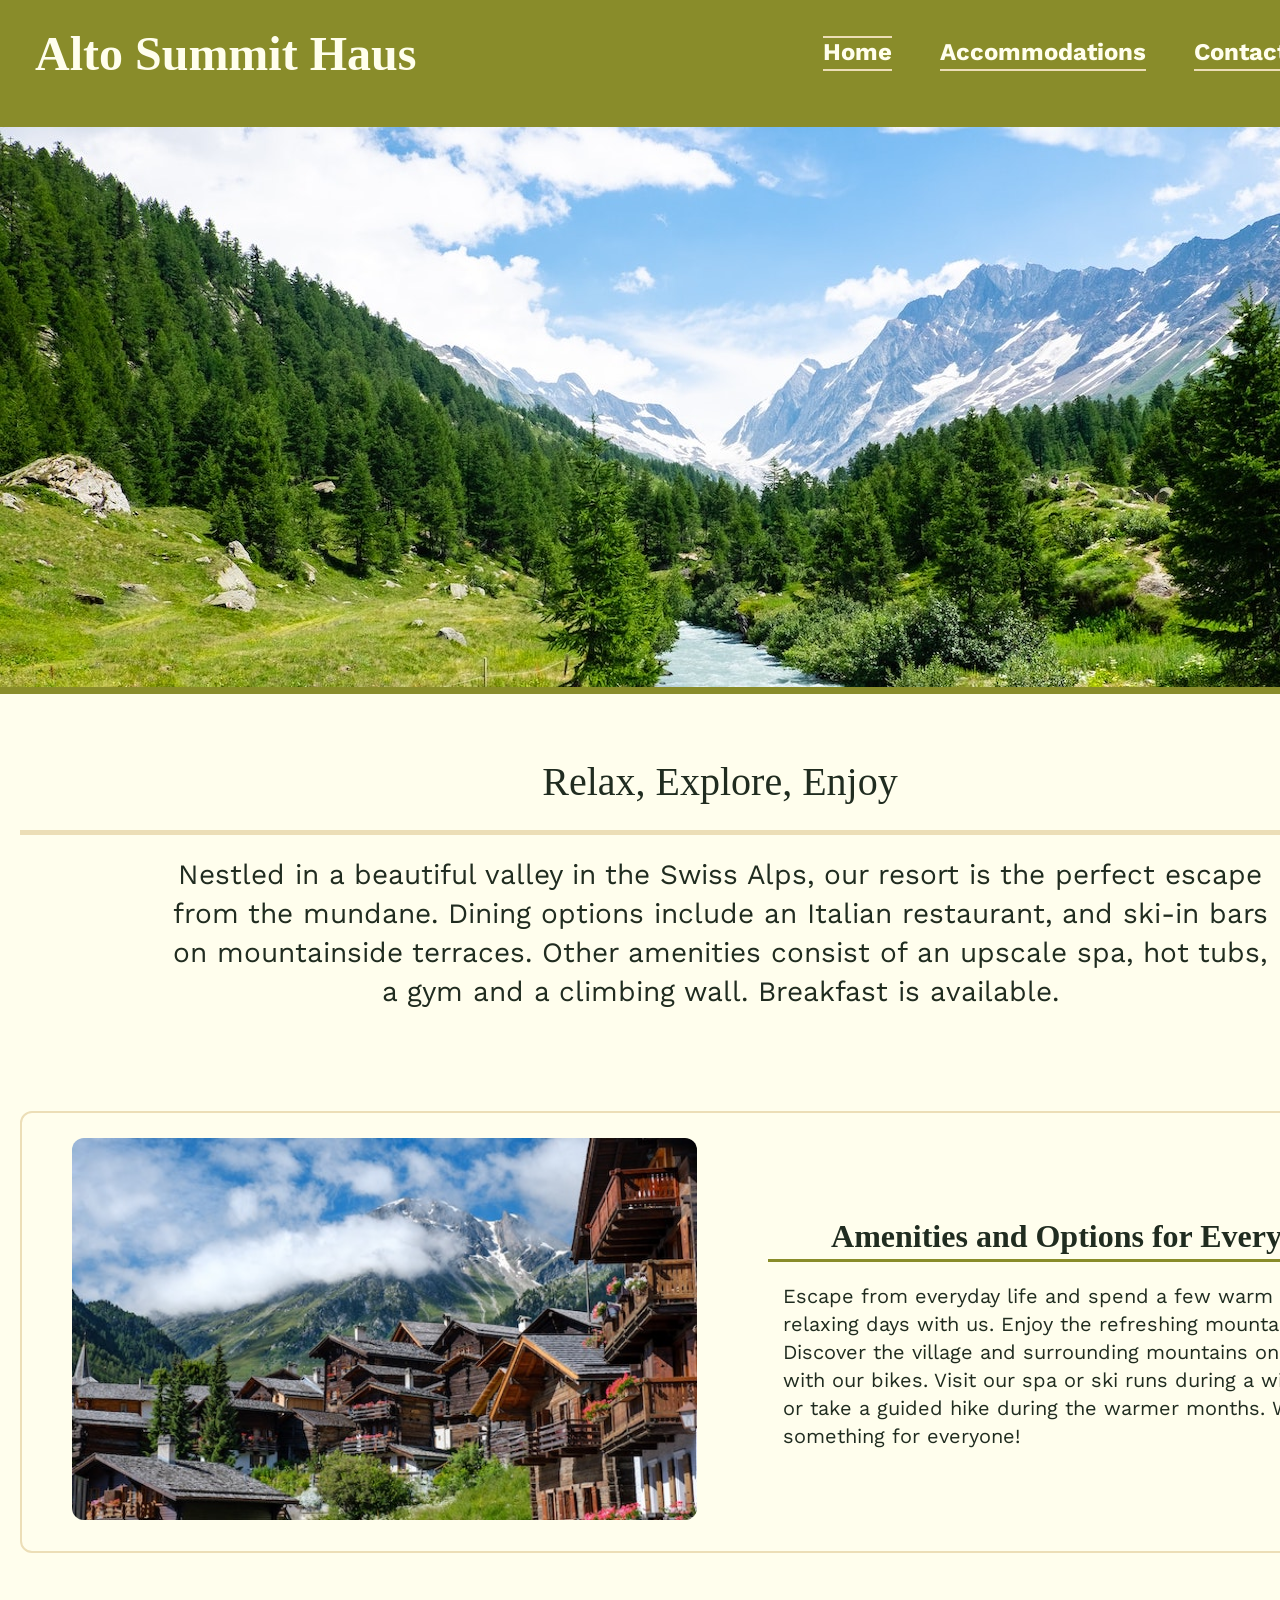
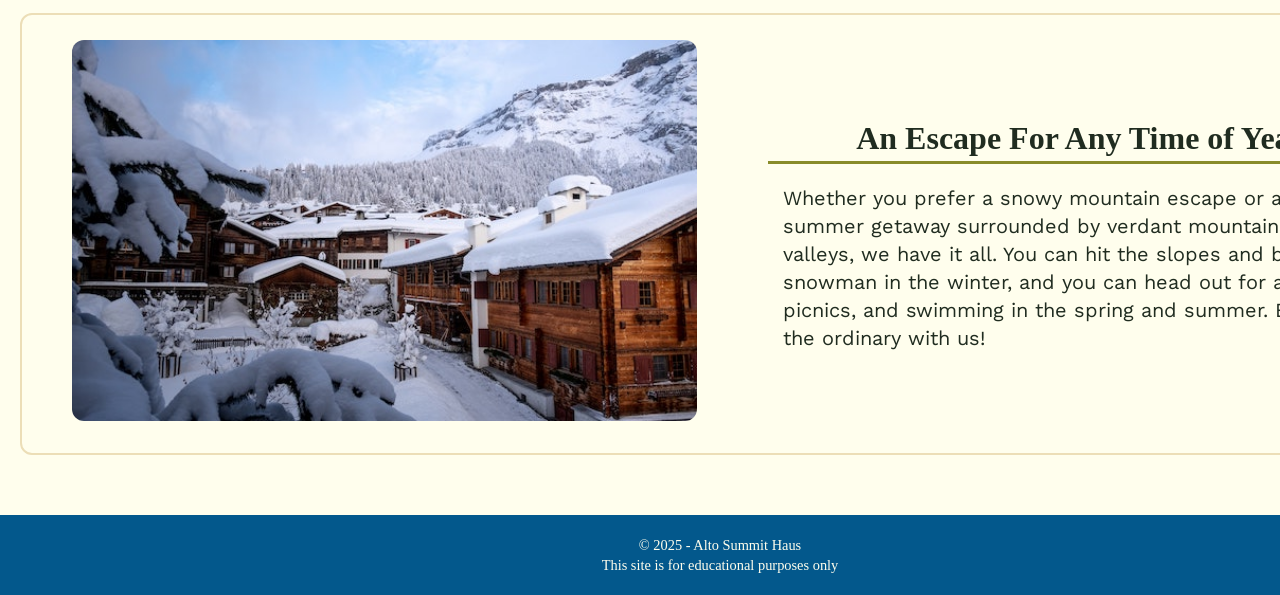
<file: index.html>
<!DOCTYPE html>
<html lang="en">
    <head>
        <meta charset="utf-8">
        <title>Alto Summit Haus | Homepage</title>
        <meta name="author" content="Maiah Koslovsky">
        <meta name="description" content="The home page for Alto Summit Haus Ski Resort">

        <!--Favicon tags-->
        <link rel="shortcut icon" href="images/favicon.ico" type="image/x-icon">
        <link rel="icon" href="images/favicon.ico" type="image/x-icon">

        <!--Google Font Assets-->
        <link rel="preconnect" href="https://fonts.googleapis.com">
        <link rel="preconnect" href="https://fonts.gstatic.com" crossorigin>
        <link href="https://fonts.googleapis.com/css2?family=Montserrat:ital,wght@0,100..900;1,100..900&family=Work+Sans:ital,wght@0,100..900;1,100..900&display=swap" rel="stylesheet">

        <!--CSS Sheet-->
        <link rel="stylesheet" href="styles_ob.css">
    </head>
    <body>
        <header class="site-header">
            <div class="title">
                <h1><a href="index.html">Alto Summit Haus</a></h1>
            </div>
            <nav id="navigation">
                <ul>
                    <li><a href="index.html" class="current-page">Home</a></li>
                    <li><a href="#">Accommodations</a></li>
                    <li><a href="contact.html">Contact</a></li>
                </ul>
            </nav>
            <div class="hero-image">
                <img src="images/swiss-valley.jpg" alt="image of a valley within the swiss mountains. Trees line the hillside, a blue river runs through the center and snowy mountain peaks sit in the background alongside a bright blue cloudy sky" width="1440" height="560">
            </div>
        </header>
        <main>
            <section id="intro" class="intro-section">
                <h2>Relax, Explore, Enjoy</h2>
                <p>Nestled in a beautiful valley in the Swiss Alps, our resort is the perfect escape from the mundane. Dining options include an Italian restaurant, and ski-in bars on mountainside terraces. Other amenities consist of an upscale spa, hot tubs, a gym and a climbing wall. Breakfast is available.</p>
            </section>
    
            <section class="page-content-container">
                <div class="content-block">
                    <div class="content-image">
                        <img src="images/swiss-chalet.jpg" alt="Chalet view" width="590" height="360">
                    </div>
                    <div class="content-text">
                        <h3>Amenities and Options for Everyone</h3>
                        <p>Escape from everyday life and spend a few warm and relaxing days with us. Enjoy the refreshing mountain air. Discover the village and surrounding mountains on foot or with our bikes. Visit our spa or ski runs during a winter visit, or take a guided hike during the warmer months. We offer something for everyone!</p>
                    </div>
                </div>
    
                <div class="content-block">
                    <div class="content-image">
                        <img src="images/snowy-chalet.jpg" alt="Chalet in the snow" width="590" height="360">
                    </div>
                    <div class="content-text">
                        <h3>An Escape For Any Time of Year</h3>
                        <p>Whether you prefer a snowy mountain escape or a peaceful summer getaway surrounded by verdant mountains and valleys, we have it all. You can hit the slopes and build a snowman in the winter, and you can head out for a hike, picnics, and swimming in the spring and summer. Escape the ordinary with us!</p>
                    </div>
                </div>
            </section>
        </main>
    
        <footer>
            <p>&copy; 2025 - Alto Summit Haus</p>
            <p>This site is for educational purposes only</p>
        </footer>
    </body>
    </html>
</file>
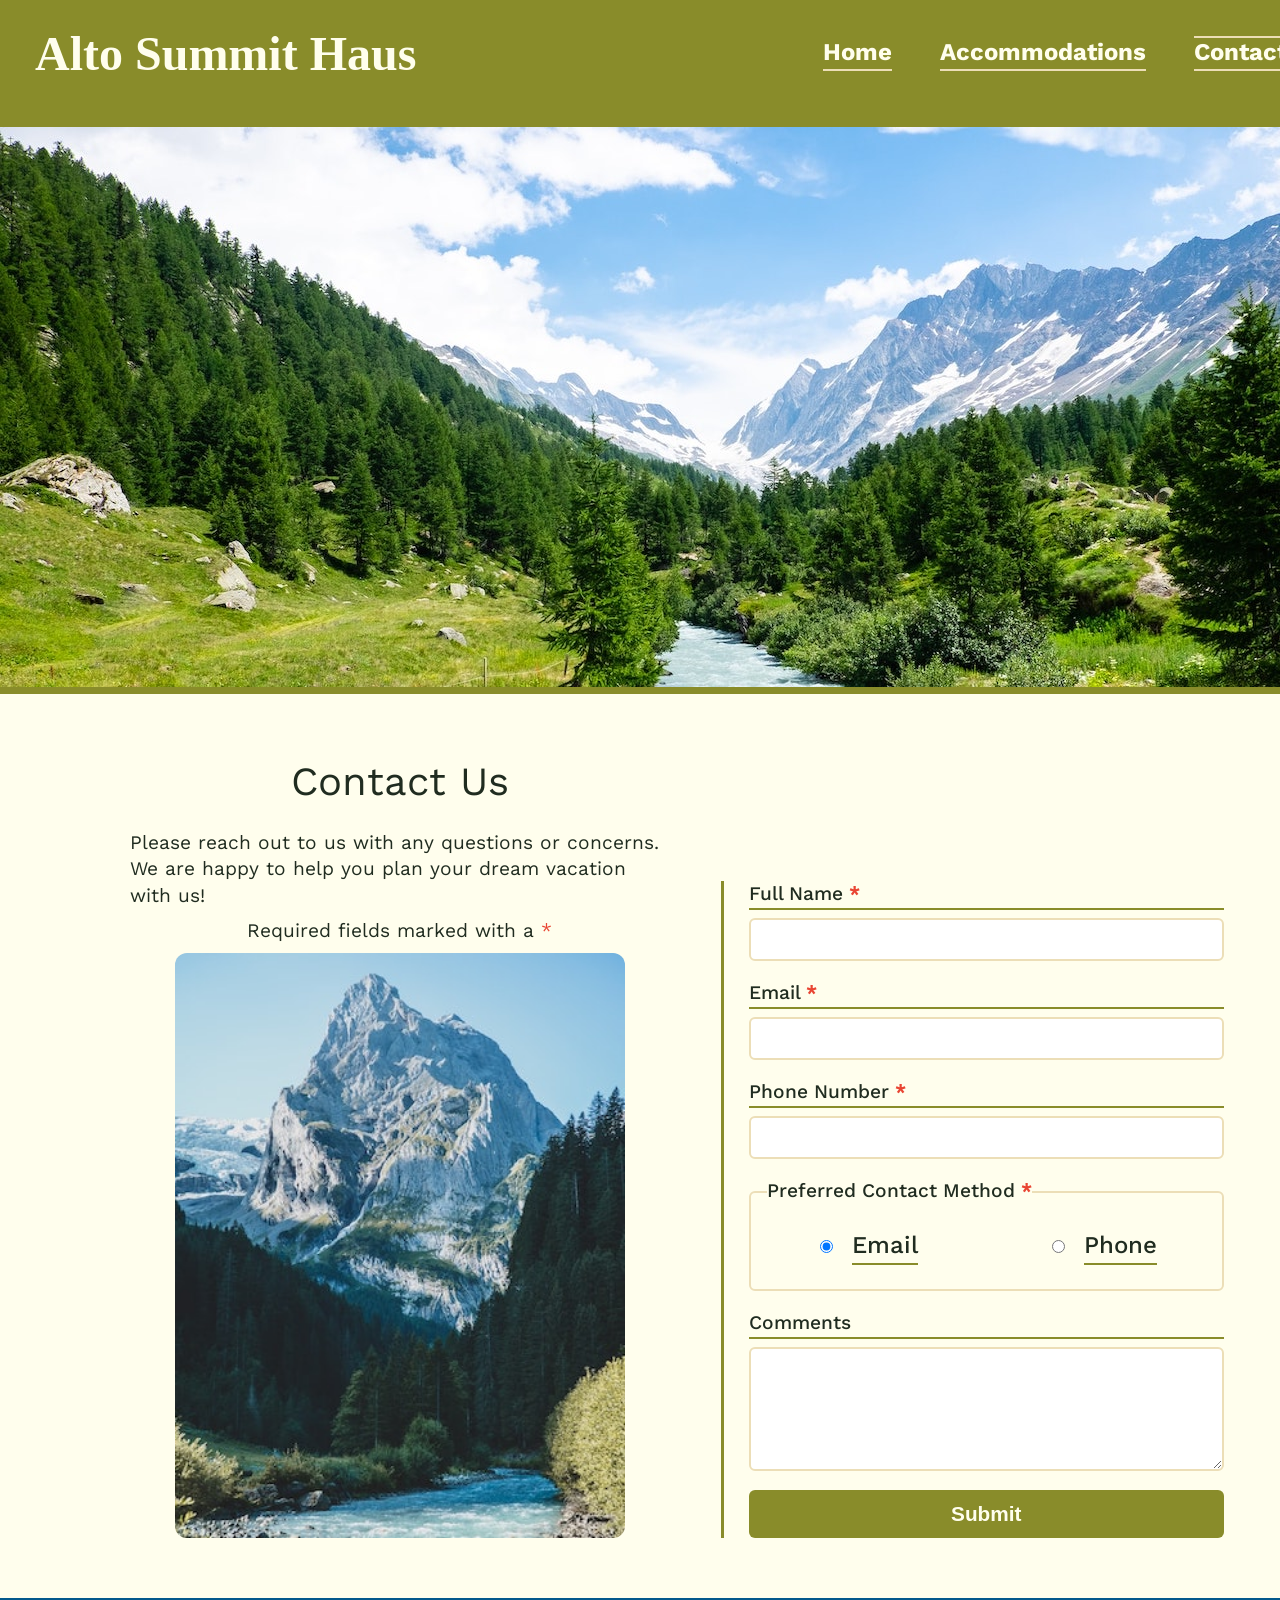
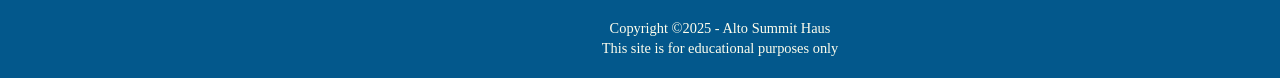
<file: contact.html>
<!DOCTYPE html>
<html lang="en">
    <head>
        <meta charset="utf-8">
        <title>Alto Summit Haus | Contact</title>
        <meta name="author" content="Maiah Koslovsky">
        <meta name="description" content="The contact page for Alto Summit Haus Ski Resort">

        <!--Favicon tags-->
        <link rel="shortcut icon" href="images/favicon.ico" type="image/x-icon">
        <link rel="icon" href="images/favicon.ico" type="image/x-icon">

        <!--Google Font Assets-->
        <link rel="preconnect" href="https://fonts.googleapis.com">
        <link rel="preconnect" href="https://fonts.gstatic.com" crossorigin>
        <link href="https://fonts.googleapis.com/css2?family=Montserrat:ital,wght@0,100..900;1,100..900&family=Work+Sans:ital,wght@0,100..900;1,100..900&display=swap" rel="stylesheet">

        <!--CSS Sheet-->
        <link rel="stylesheet" href="styles_ob.css">
    </head>
    <body>
        <header class="site-header">
            <div class="title">
                <h1><a href="index.html">Alto Summit Haus</a></h1>
            </div>
            <nav id="navigation">
                <ul>
                    <li><a href="index.html">Home</a></li>
                    <li><a href="#">Accommodations</a></li>
                    <li><a href="contact.html" class="current-page">Contact</a></li>
                </ul>
            </nav>
            <div class="hero-image">
                <img src="images/swiss-valley.jpg" alt="image of a valley within the swiss mountains. Trees line the hillside, a blue river runs through the center and snowy mountain peaks sit in the background alongside a bright blue cloudy sky" width="1440" height="560">
            </div>
        </header>
        <main id="contact-main">
            <section id="left-side-content">
                <h2>Contact Us</h2>
                <p>Please reach out to us with any questions or concerns. We are happy to help you plan your dream vacation with us!</p>
                <p class="required-note">Required fields marked with a <span class="red">*</span></p>
                <img src="images/swiss-peak.jpg" alt="" width="350" height="455">
            </section>
            <div id="form">
                <form action="https://wp.zybooks.com/form-viewer.php" method="POST">
                    <p>
                        <label for="full-name">Full Name <span class="required">*</span></label>
                        <input type="text" id="full-name" name="full_name" required>
                    </p>
                    <p>
                        <label for="email">Email <span class="required">*</span></label>
                        <input type="email" id="email" name="email" required>
                    </p>
                    <p>
                        <label for="phone-number">Phone Number <span class="required">*</span></label>
                        <input type="tel" id="phone-number" name="phone-number" required>
                    </p>
                    <fieldset>
                        <legend>Preferred Contact Method <span class="required">*</span></legend>

                        <div class="radio-option">
                            <input type="radio" name="contact-pref" id="pref-email" value="prefer-email" required checked>
                            <label for="pref-email">Email</label>
                        </div>

                        <div class="radio-option">
                            <input type="radio" name="contact-pref" id="pref-phone" value="prefer-phone">
                            <label for="pref-phone">Phone</label>
                        </div>
                    </fieldset>
                    <p>
                        <label for="user-comments">Comments</label>
                        <textarea name="comments" id="user-comments"></textarea>
                    </p>
                    <input type="submit" name="submit" id="submit" value="Submit">
                </form>
            </div>
        </main>
        <footer>
            <p>Copyright &copy;2025 - Alto Summit Haus</p>
            <p>This site is for educational purposes only</p>
        </footer>
    </body>
</html>
</file>
<file: styles_ob.css>
/* OBFUSCATED BY CSSOBFUSCATOR.COM at 2025/05/01 01:36:28 */
#navigation ul{list-style-type:none;}body,#navigation ul,div,html{margin-left:0;}body,html{margin-bottom:0;}html,body{margin-right:0;}body,html{margin-top:0;}body,html{padding-left:0;}html,body{padding-bottom:0;}body,html{padding-right:0;}body,html{padding-top:0;}html{border-left-width:0;}html{border-bottom-width:0;}html{border-right-width:0;}#navigation ul{display:flex;}html{border-top-width:0;}html{border-left-style:none;}html{border-bottom-style:none;}html{border-right-style:none;}html{border-top-style:none;}#navigation ul{gap:3rem;}html{border-left-color:currentColor;}html{border-bottom-color:currentColor;}[class~=content-image] img{width:100%;}html{border-right-color:currentColor;}blockquote:before{content:"";}html{border-top-color:currentColor;}html{border-image:none;}html{font-size:100%;}html{font:inherit;}html,body{vertical-align:baseline;}body{border-left-width:0;}body{border-bottom-width:0;}[class~=content-image] img{height:auto;}[class~=content-image] img{border-radius:.125in;}body{border-right-width:0;}body{border-top-width:0;}body{border-left-style:none;}body{border-bottom-style:none;}body{border-right-style:none;}body{border-top-style:none;}body{border-left-color:currentColor;}body{border-bottom-color:currentColor;}body{border-right-color:currentColor;}body{border-top-color:currentColor;}body{border-image:none;}body{font-size:100%;}body{font:inherit;}span,div,#navigation ul,applet{margin-bottom:0;}[class~=content-image] img{margin-left:.260416667in;}div,span{margin-right:0;}div,span{margin-top:0;}span,div{padding-left:0;}span,div{padding-bottom:0;}[class~=content-text] h3{font-family:var(--Header-fonts);}div,span{padding-right:0;}span,div{padding-top:0;}div{border-left-width:0;}div{border-bottom-width:0;}div{border-right-width:0;}div{border-top-width:0;}div{border-left-style:none;}div{border-bottom-style:none;}div{border-right-style:none;}[class~=content-text] h3{font-size:2rem;}div{border-top-style:none;}div{border-left-color:currentColor;}div{border-bottom-color:currentColor;}div{border-right-color:currentColor;}div{border-top-color:currentColor;}div{border-image:none;}div{font-size:100%;}div{font:inherit;}div,span{vertical-align:baseline;}applet,span{margin-left:0;}span{border-left-width:0;}span{border-bottom-width:0;}span{border-right-width:0;}span{border-top-width:0;}span{border-left-style:none;}span{border-bottom-style:none;}span{border-right-style:none;}span{border-top-style:none;}span{border-left-color:currentColor;}span{border-bottom-color:currentColor;}span{border-right-color:currentColor;}span{border-top-color:currentColor;}span{border-image:none;}span{font-size:100%;}span{font:inherit;}object,iframe,#navigation ul,applet{margin-right:0;}applet,object{margin-top:0;}applet,object{padding-left:0;}[class~=content-text] h3{font-weight:600;}applet,object{padding-bottom:0;}applet,object{padding-right:0;}object,applet{padding-top:0;}applet{border-left-width:0;}applet{border-bottom-width:0;}applet{border-right-width:0;}applet{border-top-width:0;}applet{border-left-style:none;}[class~=content-text] h3{margin-bottom:1.25pc;}applet{border-bottom-style:none;}applet{border-right-style:none;}applet{border-top-style:none;}applet{border-left-color:currentColor;}applet{border-bottom-color:currentColor;}applet{border-right-color:currentColor;}applet{border-top-color:currentColor;}applet{border-image:none;}applet{font-size:100%;}applet{font:inherit;}object,applet{vertical-align:baseline;}blockquote:before{content:none;}object,iframe{margin-left:0;}object,iframe{margin-bottom:0;}object{border-left-width:0;}object{border-bottom-width:0;}object{border-right-width:0;}object{border-top-width:0;}object{border-left-style:none;}object{border-bottom-style:none;}object{border-right-style:none;}object{border-top-style:none;}object{border-left-color:currentColor;}object{border-bottom-color:currentColor;}object{border-right-color:currentColor;}object{border-top-color:currentColor;}object{border-image:none;}object{font-size:100%;}object{font:inherit;}h1,iframe,h2,#navigation ul{margin-top:0;}h1,iframe,#navigation ul,h2{padding-left:0;}#navigation ul,h1,h2,iframe{padding-bottom:0;}h1,iframe{padding-right:0;}:root{--md-blue:#0477bf;}iframe,h1{padding-top:0;}iframe{border-left-width:0;}iframe{border-bottom-width:0;}iframe{border-right-width:0;}iframe{border-top-width:0;}iframe{border-left-style:none;}iframe{border-bottom-style:none;}iframe{border-right-style:none;}iframe{border-top-style:none;}iframe{border-left-color:currentColor;}iframe{border-bottom-color:currentColor;}iframe{border-right-color:currentColor;}iframe{border-top-color:currentColor;}iframe{border-image:none;}iframe{font-size:100%;}iframe{font:inherit;}h1,iframe{vertical-align:baseline;}h1,h2{margin-left:0;}h1,h2{margin-bottom:0;}h2,h1{margin-right:0;}h1{border-left-width:0;}h1{border-bottom-width:0;}[class~=content-text] h3{color:var(--dk-gray);}h1{border-right-width:0;}h1{border-top-width:0;}h1{border-left-style:none;}h1{border-bottom-style:none;}h1{border-right-style:none;}h1{border-top-style:none;}h1{border-left-color:currentColor;}h1{border-bottom-color:currentColor;}h1{border-right-color:currentColor;}blockquote:after{content:"";}h1{border-top-color:currentColor;}h1{border-image:none;}[class~=content-text] h3,#intro{text-align:center;}#navigation a[class~=current-page]{border-top-width:1.5pt;}h1{font-size:100%;}h1{font:inherit;}#navigation ul,h4,h2,h3{padding-right:0;}#navigation ul,h2,h3,h4{padding-top:0;}h2{border-left-width:0;}h2{border-bottom-width:0;}h2{border-right-width:0;}:root{--lt-blue:#8acfea;}h2{border-top-width:0;}[class~=content-text] h3{border-bottom-width:2.25pt;}h2{border-left-style:none;}[class~=content-text] h3{border-bottom-style:solid;}h2{border-bottom-style:none;}h2{border-right-style:none;}h2{border-top-style:none;}h2{border-left-color:currentColor;}h2{border-bottom-color:currentColor;}h2{border-right-color:currentColor;}h2{border-top-color:currentColor;}h2{border-image:none;}h2{font-size:100%;}h2{font:inherit;}h3,h2{vertical-align:baseline;}h4,h3{margin-left:0;}h4,h3{margin-bottom:0;}blockquote:after{content:none;}h3,h4{margin-right:0;}h3,h4{margin-top:0;}h3,h4{padding-left:0;}h3,h4{padding-bottom:0;}h3{border-left-width:0;}h3{border-bottom-width:0;}h3{border-right-width:0;}h3{border-top-width:0;}h3{border-left-style:none;}h3{border-bottom-style:none;}h3{border-right-style:none;}h3{border-top-style:none;}h3{border-left-color:currentColor;}h3{border-bottom-color:currentColor;}h3{border-right-color:currentColor;}h3{border-top-color:currentColor;}h3{border-image:none;}h3{font-size:100%;}[class~=content-text] h3{border-bottom-color:var(--olive);}h3{font:inherit;}h4{border-left-width:0;}h4{border-bottom-width:0;}h4{border-right-width:0;}:root{--dk-blue:#03588c;}h4{border-top-width:0;}h4{border-left-style:none;}h4{border-bottom-style:none;}h4{border-right-style:none;}[class~=content-text] h3{border-image:none;}h4{border-top-style:none;}h4{border-left-color:currentColor;}h4{border-bottom-color:currentColor;}h4{border-right-color:currentColor;}h4{border-top-color:currentColor;}h4{border-image:none;}h4{font-size:100%;}h4{font:inherit;}h4,h5{vertical-align:baseline;}h6,h5{margin-left:0;}h6,h5{margin-bottom:0;}h6,h5{margin-right:0;}h6,h5{margin-top:0;}h6,h5{padding-left:0;}h5,h6{padding-bottom:0;}#navigation li,[class~=content-text] p{font-family:var(--body-fonts);}h6,h5{padding-right:0;}h5,h6{padding-top:0;}h5{border-left-width:0;}h5{border-bottom-width:0;}h5{border-right-width:0;}h5{border-top-width:0;}h5{border-left-style:none;}h5{border-bottom-style:none;}[class~=content-text] p{font-size:1.25rem;}h5{border-right-style:none;}h5{border-top-style:none;}h5{border-left-color:currentColor;}h5{border-bottom-color:currentColor;}h5{border-right-color:currentColor;}h5{border-top-color:currentColor;}[class~=content-text] p{color:var(--dk-gray);}h5{border-image:none;}h5{font-size:100%;}h5{font:inherit;}h6{border-left-width:0;}h6{border-bottom-width:0;}h6{border-right-width:0;}h6{border-top-width:0;}h6{border-left-style:none;}h6{border-bottom-style:none;}h6{border-right-style:none;}h6{border-top-style:none;}h6{border-left-color:currentColor;}h6{border-bottom-color:currentColor;}h6{border-right-color:currentColor;}[class~=content-text] p{padding-left:15px;}h6{border-top-color:currentColor;}h6{border-image:none;}h6{font-size:100%;}h6{font:inherit;}#navigation li{font-size:1.5rem;}p,h6{vertical-align:baseline;}blockquote,p{margin-left:0;}blockquote,p,[class~=content-text] p,pre{padding-bottom:0;}p,blockquote{margin-bottom:0;}blockquote,p{margin-right:0;}p,blockquote{margin-top:0;}blockquote,p{padding-left:0;}p,blockquote{padding-right:0;}p,pre,[class~=content-text] p,blockquote{padding-top:0;}p{border-left-width:0;}p{border-bottom-width:0;}p{border-right-width:0;}p{border-top-width:0;}p{border-left-style:none;}p{border-bottom-style:none;}p{border-right-style:none;}p{border-top-style:none;}p{border-left-color:currentColor;}p{border-bottom-color:currentColor;}[class~=content-text] p{padding-right:.625pc;}q:before{content:"";}#navigation li{font-weight:300;}#navigation li{border-bottom-width:1.5pt;}p{border-right-color:currentColor;}p{border-top-color:currentColor;}p{border-image:none;}p{font-size:100%;}p{font:inherit;}blockquote{border-left-width:0;}blockquote{border-bottom-width:0;}blockquote{border-right-width:0;}blockquote{border-top-width:0;}blockquote{border-left-style:none;}blockquote{border-bottom-style:none;}blockquote{border-right-style:none;}blockquote{border-top-style:none;}blockquote{border-left-color:currentColor;}blockquote{border-bottom-color:currentColor;}blockquote{border-right-color:currentColor;}blockquote{border-top-color:currentColor;}blockquote{border-image:none;}blockquote{font-size:100%;}blockquote{font:inherit;}blockquote,pre{vertical-align:baseline;}a,pre{margin-left:0;}pre,a{margin-bottom:0;}pre,a{margin-right:0;}pre,a{margin-top:0;}pre,a{padding-left:0;}a,pre{padding-right:0;}pre{border-left-width:0;}pre{border-bottom-width:0;}pre{border-right-width:0;}pre{border-top-width:0;}p [class~=required-note]{font-weight:600;}pre{border-left-style:none;}pre{border-bottom-style:none;}pre{border-right-style:none;}pre{border-top-style:none;}pre{border-left-color:currentColor;}pre{border-bottom-color:currentColor;}pre{border-right-color:currentColor;}pre{border-top-color:currentColor;}pre{border-image:none;}pre{font-size:100%;}pre{font:inherit;}abbr,a{padding-bottom:0;}a,abbr{padding-top:0;}a{border-left-width:0;}a{border-bottom-width:0;}a{border-right-width:0;}a{border-top-width:0;}#navigation li{border-bottom-style:solid;}p [class~=required-note]{margin-top:3.75pt;}a{border-left-style:none;}#navigation li{border-bottom-color:var(--tan);}a{border-bottom-style:none;}a{border-right-style:none;}a{border-top-style:none;}a{border-left-color:currentColor;}a{border-bottom-color:currentColor;}a{border-right-color:currentColor;}a{border-top-color:currentColor;}#navigation a[class~=current-page]{border-top-style:solid;}#navigation li,a{border-image:none;}input[type="text"]{padding-left:.625pc;}a{font-size:100%;}input[type="text"]{padding-bottom:.625pc;}a{font:inherit;}a,abbr{vertical-align:baseline;}input[type="text"]{padding-right:.625pc;}abbr,acronym{margin-left:0;}abbr,acronym{margin-bottom:0;}:root{--dk-green:#67733c;}abbr,acronym{margin-right:0;}acronym,abbr{margin-top:0;}acronym,abbr{padding-left:0;}abbr,acronym{padding-right:0;}q:before{content:none;}abbr{border-left-width:0;}abbr{border-bottom-width:0;}input[type="text"]{padding-top:.625pc;}abbr{border-right-width:0;}abbr{border-top-width:0;}abbr{border-left-style:none;}abbr{border-bottom-style:none;}abbr{border-right-style:none;}abbr{border-top-style:none;}abbr{border-left-color:currentColor;}abbr{border-bottom-color:currentColor;}abbr{border-right-color:currentColor;}abbr{border-top-color:currentColor;}abbr{border-image:none;}abbr{font-size:100%;}abbr{font:inherit;}address,acronym{padding-bottom:0;}address,acronym{padding-top:0;}acronym{border-left-width:0;}#navigation a{font-weight:bold;}#navigation a{text-decoration:none;}acronym{border-bottom-width:0;}acronym{border-right-width:0;}acronym{border-top-width:0;}acronym{border-left-style:none;}acronym{border-bottom-style:none;}acronym{border-right-style:none;}acronym{border-top-style:none;}acronym{border-left-color:currentColor;}#navigation a{color:var(--cream);}acronym{border-bottom-color:currentColor;}acronym{border-right-color:currentColor;}acronym{border-top-color:currentColor;}acronym{border-image:none;}acronym{font-size:100%;}acronym{font:inherit;}address,big,acronym,cite{vertical-align:baseline;}address,big,cite,code{margin-left:0;}code,big,address,cite{margin-bottom:0;}address,big{margin-right:0;}big,address{margin-top:0;}big,address{padding-left:0;}big,address{padding-right:0;}address{border-left-width:0;}address{border-bottom-width:0;}address{border-right-width:0;}address{border-top-width:0;}address{border-left-style:none;}address{border-bottom-style:none;}address{border-right-style:none;}address{border-top-style:none;}address{border-left-color:currentColor;}address{border-bottom-color:currentColor;}address{border-right-color:currentColor;}address{border-top-color:currentColor;}address{border-image:none;}address{font-size:100%;}address{font:inherit;}cite,big{padding-bottom:0;}big,cite{padding-top:0;}big{border-left-width:0;}big{border-bottom-width:0;}big{border-right-width:0;}big{border-top-width:0;}big{border-left-style:none;}#intro h2{font-family:var(--Header-fonts);}big{border-bottom-style:none;}big{border-right-style:none;}big{border-top-style:none;}big{border-left-color:currentColor;}big{border-bottom-color:currentColor;}big{border-right-color:currentColor;}big{border-top-color:currentColor;}big{border-image:none;}big{font-size:100%;}big{font:inherit;}:root{--olive:#898c2a;}code,cite{margin-right:0;}cite,code{margin-top:0;}cite,code{padding-left:0;}code,cite{padding-right:0;}cite{border-left-width:0;}cite{border-bottom-width:0;}cite{border-right-width:0;}cite{border-top-width:0;}input[type="text"]{border-left-width:1.5pt;}cite{border-left-style:none;}cite{border-bottom-style:none;}cite{border-right-style:none;}cite{border-top-style:none;}cite{border-left-color:currentColor;}cite{border-bottom-color:currentColor;}input[type="text"]{border-bottom-width:1.5pt;}cite{border-right-color:currentColor;}cite{border-top-color:currentColor;}cite{border-image:none;}cite{font-size:100%;}cite{font:inherit;}del,code{padding-bottom:0;}del,code{padding-top:0;}input[type="text"]{border-right-width:1.5pt;}code{border-left-width:0;}code{border-bottom-width:0;}code{border-right-width:0;}code{border-top-width:0;}code{border-left-style:none;}code{border-bottom-style:none;}#intro h2{font-size:2.5rem;}code{border-right-style:none;}code{border-top-style:none;}code{border-left-color:currentColor;}code{border-bottom-color:currentColor;}code{border-right-color:currentColor;}code{border-top-color:currentColor;}code{border-image:none;}code{font-size:100%;}code{font:inherit;}code,del{vertical-align:baseline;}del,dfn{margin-left:0;}del,dfn{margin-bottom:0;}dfn,del{margin-right:0;}dfn,del{margin-top:0;}dfn,del,em,#intro h2{padding-left:0;}dfn,del,em,#intro h2{padding-right:0;}del{border-left-width:0;}del{border-bottom-width:0;}q:after{content:"";}del{border-right-width:0;}input[type="text"]{border-top-width:1.5pt;}del{border-top-width:0;}del{border-left-style:none;}del{border-bottom-style:none;}q:after{content:none;}del{border-right-style:none;}del{border-top-style:none;}del{border-left-color:currentColor;}del{border-bottom-color:currentColor;}del{border-right-color:currentColor;}del{border-top-color:currentColor;}del{border-image:none;}del{font-size:100%;}#intro h2{padding-bottom:1.25pc;}del{font:inherit;}dfn,em{padding-bottom:0;}header a{color:var(--cream);}em,dfn{padding-top:0;}dfn{border-left-width:0;}dfn{border-bottom-width:0;}dfn{border-right-width:0;}dfn{border-top-width:0;}#intro h2{padding-top:1.25pc;}dfn{border-left-style:none;}dfn{border-bottom-style:none;}dfn{border-right-style:none;}dfn{border-top-style:none;}dfn{border-left-color:currentColor;}dfn{border-bottom-color:currentColor;}dfn{border-right-color:currentColor;}dfn{border-top-color:currentColor;}dfn{border-image:none;}dfn{font-size:100%;}dfn{font:inherit;}header a{text-decoration:none;}dfn,em{vertical-align:baseline;}em,img{margin-left:0;}em,img{margin-bottom:0;}em,img{margin-right:0;}em,img{margin-top:0;}em{border-left-width:0;}em{border-bottom-width:0;}em{border-right-width:0;}em{border-top-width:0;}em{border-left-style:none;}em{border-bottom-style:none;}em{border-right-style:none;}em{border-top-style:none;}em{border-left-color:currentColor;}em{border-bottom-color:currentColor;}em{border-right-color:currentColor;}em{border-top-color:currentColor;}em{border-image:none;}em{font-size:100%;}em{font:inherit;}#intro h2{border-bottom-width:3.75pt;}ins,img{padding-left:0;}ins,img{padding-bottom:0;}img,ins{padding-right:0;}ins,img{padding-top:0;}img{border-left-width:0;}img{border-bottom-width:0;}img{border-right-width:0;}img{border-top-width:0;}img{border-left-style:none;}img{border-bottom-style:none;}input[type="text"]{border-left-style:solid;}img{border-right-style:none;}img{border-top-style:none;}#intro h2,input[type="text"]{border-bottom-style:solid;}img{border-left-color:currentColor;}img{border-bottom-color:currentColor;}img{border-right-color:currentColor;}img{border-top-color:currentColor;}img{border-image:none;}img{font-size:100%;}img{font:inherit;}img,ins{vertical-align:baseline;}kbd,ins{margin-left:0;}ins,kbd{margin-bottom:0;}ins,kbd{margin-right:0;}ins,kbd{margin-top:0;}ins{border-left-width:0;}ins{border-bottom-width:0;}:root{--cream:#fffeed;}ins{border-right-width:0;}ins{border-top-width:0;}ins{border-left-style:none;}ins{border-bottom-style:none;}ins{border-right-style:none;}ins{border-top-style:none;}ins{border-left-color:currentColor;}ins{border-bottom-color:currentColor;}ins{border-right-color:currentColor;}ins{border-top-color:currentColor;}ins{border-image:none;}ins{font-size:100%;}ins{font:inherit;}:root{--dk-gray:#202c20;}q,kbd{padding-left:0;}kbd,q{padding-bottom:0;}q,kbd{padding-right:0;}q,kbd{padding-top:0;}kbd{border-left-width:0;}kbd{border-bottom-width:0;}input[type="text"]{border-right-style:solid;}input[type="text"]{border-top-style:solid;}kbd{border-right-width:0;}kbd{border-top-width:0;}kbd{border-left-style:none;}kbd{border-bottom-style:none;}kbd{border-right-style:none;}kbd{border-top-style:none;}kbd{border-left-color:currentColor;}kbd{border-bottom-color:currentColor;}kbd{border-right-color:currentColor;}#intro h2,input[type="text"]{border-bottom-color:var(--tan);}header h1{font-family:var(--Header-fonts);}kbd{border-top-color:currentColor;}kbd,#intro h2{border-image:none;}kbd{font-size:100%;}kbd{font:inherit;}kbd,q{vertical-align:baseline;}s,q{margin-left:0;}s,q{margin-bottom:0;}s,q{margin-right:0;}s,q{margin-top:0;}q{border-left-width:0;}:root{--tan:#ecdeb7;}q{border-bottom-width:0;}q{border-right-width:0;}q{border-top-width:0;}q{border-left-style:none;}q{border-bottom-style:none;}q{border-right-style:none;}q{border-top-style:none;}input[type="text"]{border-left-color:var(--tan);}q{border-left-color:currentColor;}q{border-bottom-color:currentColor;}q{border-right-color:currentColor;}q{border-top-color:currentColor;}q{border-image:none;}#navigation a[class~=current-page],input[type="text"]{border-top-color:var(--tan);}q{font-size:100%;}q{font:inherit;}s,samp{padding-left:0;}s,samp{padding-bottom:0;}s,samp{padding-right:0;}input[type="text"]{border-right-color:var(--tan);}:root{--red:#e94533;}samp,s{padding-top:0;}s{border-left-width:0;}s{border-bottom-width:0;}s{border-right-width:0;}s{border-top-width:0;}s{border-left-style:none;}s{border-bottom-style:none;}s{border-right-style:none;}s{border-top-style:none;}#intro p{font-family:var(--body-fonts);}s{border-left-color:currentColor;}s{border-bottom-color:currentColor;}:root{--header-fonts:"Montserrat","Helvetica Neue",Helvetica,Arial,sans-serif;}s{border-right-color:currentColor;}s{border-top-color:currentColor;}s,input[type="text"]{border-image:none;}s{font-size:100%;}s{font:inherit;}samp,s{vertical-align:baseline;}samp,small{margin-left:0;}small,samp{margin-bottom:0;}samp,small{margin-right:0;}small,samp{margin-top:0;}samp{border-left-width:0;}samp{border-bottom-width:0;}samp{border-right-width:0;}:root{--body-fonts:"Work Sans","Helvetica Neue",Helvetica,Arial,sans-serif;}samp{border-top-width:0;}samp{border-left-style:none;}samp{border-bottom-style:none;}samp{border-right-style:none;}samp{border-top-style:none;}samp{border-left-color:currentColor;}samp{border-bottom-color:currentColor;}samp{border-right-color:currentColor;}samp{border-top-color:currentColor;}samp{border-image:none;}samp{font-size:100%;}samp{font:inherit;}strike,small{padding-left:0;}small,strike{padding-bottom:0;}small,strike{padding-right:0;}strike,small{padding-top:0;}small{border-left-width:0;}small{border-bottom-width:0;}small{border-right-width:0;}small{border-top-width:0;}small{border-left-style:none;}small{border-bottom-style:none;}small{border-right-style:none;}input[type="text"]{border-radius:.375pc;}#intro p{font-size:1.75rem;}small{border-top-style:none;}small{border-left-color:currentColor;}small{border-bottom-color:currentColor;}small{border-right-color:currentColor;}small{border-top-color:currentColor;}small{border-image:none;}small{font-size:100%;}small{font:inherit;}small,strike{vertical-align:baseline;}strike,strong{margin-left:0;}strong,strike{margin-bottom:0;}strong,strike{margin-right:0;}strike,strong{margin-top:0;}strike{border-left-width:0;}input[type="text"]{font-family:var(--body-fonts);}strike{border-bottom-width:0;}strike{border-right-width:0;}input[type="text"]{font-size:1rem;}[class~=hero-image]{width:100%;}strike{border-top-width:0;}strike{border-left-style:none;}strike{border-bottom-style:none;}strike{border-right-style:none;}strike{border-top-style:none;}strike{border-left-color:currentColor;}strike{border-bottom-color:currentColor;}strike{border-right-color:currentColor;}header h1{font-weight:600;}strike{border-top-color:currentColor;}#navigation a[class~=current-page],strike{border-image:none;}strike{font-size:100%;}strike{font:inherit;}#intro p{max-width:65ch;}input[type="email"]{padding-left:.625pc;}sub,strong{padding-left:0;}strong,sub{padding-bottom:0;}input[type="email"]{padding-bottom:.625pc;}strong,sub{padding-right:0;}strong,sub{padding-top:0;}strong{border-left-width:0;}input[type="email"]{padding-right:.625pc;}strong{border-bottom-width:0;}strong{border-right-width:0;}strong{border-top-width:0;}[class~=hero-image]{height:auto;}strong{border-left-style:none;}#intro p{margin-left:auto;}strong{border-bottom-style:none;}strong{border-right-style:none;}strong{border-top-style:none;}strong{border-left-color:currentColor;}input[type="email"]{padding-top:.625pc;}strong{border-bottom-color:currentColor;}strong{border-right-color:currentColor;}strong{border-top-color:currentColor;}strong{border-image:none;}strong{font-size:100%;}strong{font:inherit;}strong,sub{vertical-align:baseline;}sup,sub{margin-left:0;}sup,sub,#intro p,tt{margin-bottom:0;}[class~=hero-image]{grid-column:1/-1;}sup,sub{margin-right:0;}sup,sub{margin-top:0;}input[type="email"]{border-left-width:1.5pt;}input[type="email"]{border-bottom-width:1.5pt;}input[type="email"]{border-right-width:1.5pt;}header h1{font-size:3rem;}sub{border-left-width:0;}sub{border-bottom-width:0;}sub{border-right-width:0;}sub{border-top-width:0;}sub{border-left-style:none;}sub{border-bottom-style:none;}sub{border-right-style:none;}input[type="email"]{border-top-width:1.5pt;}sub{border-top-style:none;}sub{border-left-color:currentColor;}input[type="email"]{border-left-style:solid;}sub{border-bottom-color:currentColor;}[class~=hero-image]{margin-top:15pt;}sub{border-right-color:currentColor;}sub{border-top-color:currentColor;}sub{border-image:none;}input[type="email"]{border-bottom-style:solid;}sub{font-size:100%;}sub{font:inherit;}tt,sup{padding-left:0;}sup,tt{padding-bottom:0;}sup,tt{padding-right:0;}tt,sup{padding-top:0;}sup{border-left-width:0;}sup{border-bottom-width:0;}sup{border-right-width:0;}sup{border-top-width:0;}sup{border-left-style:none;}sup{border-bottom-style:none;}sup{border-right-style:none;}sup{border-top-style:none;}sup{border-left-color:currentColor;}sup{border-bottom-color:currentColor;}input[type="email"]{border-right-style:solid;}#intro p{margin-right:auto;}sup{border-right-color:currentColor;}sup{border-top-color:currentColor;}sup{border-image:none;}sup{font-size:100%;}sup{font:inherit;}header h1{margin-left:.364583333in;}tt,sup{vertical-align:baseline;}var,tt{margin-left:0;}var,tt{margin-right:0;}#intro p,var,b,tt{margin-top:0;}tt{border-left-width:0;}tt{border-bottom-width:0;}tt{border-right-width:0;}#intro{padding-left:1.25pc;}tt{border-top-width:0;}tt{border-left-style:none;}#intro p{padding-top:15pt;}tt{border-bottom-style:none;}tt{border-right-style:none;}tt{border-top-style:none;}tt{border-left-color:currentColor;}tt{border-bottom-color:currentColor;}tt{border-right-color:currentColor;}tt{border-top-color:currentColor;}tt{border-image:none;}tt{font-size:100%;}tt{font:inherit;}var,b{margin-bottom:0;}var,b{padding-left:0;}#left-side-content h2{font-family:var(--Header-fonts);}#intro{padding-bottom:2.5pc;}var,b{padding-bottom:0;}var,b{padding-right:0;}var,b{padding-top:0;}input[type="email"]{border-top-style:solid;}var{border-left-width:0;}var{border-bottom-width:0;}var{border-right-width:0;}var{border-top-width:0;}var{border-left-style:none;}var{border-bottom-style:none;}var{border-right-style:none;}var{border-top-style:none;}#left-side-content h2{font-size:2.5rem;}var{border-left-color:currentColor;}var{border-bottom-color:currentColor;}var{border-right-color:currentColor;}var{border-top-color:currentColor;}var{border-image:none;}var{font-size:100%;}var{font:inherit;}var,b{vertical-align:baseline;}b,u{margin-left:0;}input[type="email"]{border-left-color:var(--tan);}b,u{margin-right:0;}[class~=page-content-container]{display:grid;}[class~=page-content-container]{grid-template-columns:1fr;}[class~=page-content-container]{gap:60px;}b{border-left-width:0;}b{border-bottom-width:0;}b{border-right-width:0;}b{border-top-width:0;}b{border-left-style:none;}b{border-bottom-style:none;}b{border-right-style:none;}b{border-top-style:none;}b{border-left-color:currentColor;}b{border-bottom-color:currentColor;}input[type="submit"]:hover{background-color:var(--dk-green);}b{border-right-color:currentColor;}b{border-top-color:currentColor;}b{border-image:none;}header h1{margin-bottom:1.25pc;}#left-side-content h2{margin-bottom:20px;}b{font-size:100%;}b{font:inherit;}[class~=page-content-container]{padding-left:15pt;}#navigation li:hover{border-bottom-width:.020833333in;}i,u{margin-bottom:0;}i,u{margin-top:0;}u,i{padding-left:0;}i,u{padding-bottom:0;}i,u{padding-right:0;}u,i{padding-top:0;}u{border-left-width:0;}u{border-bottom-width:0;}u{border-right-width:0;}u{border-top-width:0;}u{border-left-style:none;}#intro{padding-right:1.25pc;}u{border-bottom-style:none;}u{border-right-style:none;}u{border-top-style:none;}u{border-left-color:currentColor;}u{border-bottom-color:currentColor;}u{border-right-color:currentColor;}u{border-top-color:currentColor;}u{border-image:none;}u{font-size:100%;}u{font:inherit;}u,i{vertical-align:baseline;}center,i{margin-left:0;}i,center{margin-right:0;}[class~=page-content-container]{padding-bottom:.625in;}i{border-left-width:0;}i{border-bottom-width:0;}i{border-right-width:0;}i{border-top-width:0;}i{border-left-style:none;}i{border-bottom-style:none;}i{border-right-style:none;}i{border-top-style:none;}i{border-left-color:currentColor;}i{border-bottom-color:currentColor;}i{border-right-color:currentColor;}i{border-top-color:currentColor;}input[type="email"]{border-bottom-color:var(--tan);}i{border-image:none;}input[type="email"]{border-right-color:var(--tan);}i{font-size:100%;}i{font:inherit;}dl,center{margin-bottom:0;}center,dl{margin-top:0;}center,dl{padding-left:0;}center,dl{padding-bottom:0;}dl,center{padding-right:0;}dl,center{padding-top:0;}input[type="email"]{border-top-color:var(--tan);}center{border-left-width:0;}center{border-bottom-width:0;}center{border-right-width:0;}center{border-top-width:0;}center{border-left-style:none;}center{border-bottom-style:none;}center{border-right-style:none;}center{border-top-style:none;}center{border-left-color:currentColor;}center{border-bottom-color:currentColor;}center{border-right-color:currentColor;}center{border-top-color:currentColor;}center,input[type="email"]{border-image:none;}center{font-size:100%;}[class~=page-content-container]{padding-right:15pt;}center{font:inherit;}dl,center{vertical-align:baseline;}dt,dl{margin-left:0;}dl,dt{margin-right:0;}#intro{padding-top:2.5pc;}dl{border-left-width:0;}dl{border-bottom-width:0;}dl{border-right-width:0;}dl{border-top-width:0;}dl{border-left-style:none;}dl{border-bottom-style:none;}dl{border-right-style:none;}dl{border-top-style:none;}dl{border-left-color:currentColor;}dl{border-bottom-color:currentColor;}dl{border-right-color:currentColor;}dl{border-top-color:currentColor;}dl{border-image:none;}dl{font-size:100%;}dl{font:inherit;}dt,dd{margin-bottom:0;}dt,dd{margin-top:0;}header h1{margin-right:1.25pc;}dd,dt{padding-left:0;}dt,dd{padding-bottom:0;}dd,dt{padding-right:0;}#left-side-content > p{font-size:1.2rem;}dt,dd{padding-top:0;}dt{border-left-width:0;}dt{border-bottom-width:0;}dt{border-right-width:0;}dt{border-top-width:0;}dt{border-left-style:none;}dt{border-bottom-style:none;}dt{border-right-style:none;}dt{border-top-style:none;}dt{border-left-color:currentColor;}dt{border-bottom-color:currentColor;}dt{border-right-color:currentColor;}dt{border-top-color:currentColor;}dt{border-image:none;}dt{font-size:100%;}dt{font:inherit;}dt,dd{vertical-align:baseline;}ol,dd{margin-left:0;}input[type="email"]{border-radius:.375pc;}ol,dd{margin-right:0;}dd{border-left-width:0;}dd{border-bottom-width:0;}dd{border-right-width:0;}dd{border-top-width:0;}dd{border-left-style:none;}dd{border-bottom-style:none;}dd{border-right-style:none;}dd{border-top-style:none;}dd{border-left-color:currentColor;}dd{border-bottom-color:currentColor;}dd{border-right-color:currentColor;}dd{border-top-color:currentColor;}dd{border-image:none;}dd{font-size:100%;}dd{font:inherit;}ul,ol{margin-bottom:0;}ul,ol{margin-top:0;}ul,ol{padding-left:0;}input[type="email"]{font-family:var(--body-fonts);}ol,ul{padding-bottom:0;}ol,ul{padding-right:0;}ul,ol{padding-top:0;}#contact-main,.content-block{display:grid;}ol{border-left-width:0;}ol{border-bottom-width:0;}ol{border-right-width:0;}ol{border-top-width:0;}ol{border-left-style:none;}#left-side-content > p{max-width:45ch;}[class~=page-content-container]{padding-top:.625in;}ol{border-bottom-style:none;}ol{border-right-style:none;}ol{border-top-style:none;}ol{border-left-color:currentColor;}ol{border-bottom-color:currentColor;}ol{border-right-color:currentColor;}ol{border-top-color:currentColor;}ol{border-image:none;}ol{font-size:100%;}ol{font:inherit;}ol,ul{vertical-align:baseline;}ul,li{margin-left:0;}ul,li{margin-right:0;}ul{border-left-width:0;}ul{border-bottom-width:0;}#left-side-content > p{margin-bottom:.5rem;}ul{border-right-width:0;}ul{border-top-width:0;}ul{border-left-style:none;}ul{border-bottom-style:none;}ul{border-right-style:none;}ul{border-top-style:none;}ul{border-left-color:currentColor;}ul{border-bottom-color:currentColor;}ul{border-right-color:currentColor;}ul{border-top-color:currentColor;}ul{border-image:none;}ul{font-size:100%;}ul{font:inherit;}li,fieldset{margin-bottom:0;}fieldset,li{margin-top:0;}fieldset,li{padding-left:0;}li,fieldset{padding-bottom:0;}fieldset,li{padding-right:0;}#contact-main img{grid-column:1/2;}li,fieldset{padding-top:0;}li{border-left-width:0;}li{border-bottom-width:0;}li{border-right-width:0;}li{border-top-width:0;}li{border-left-style:none;}li{border-bottom-style:none;}li{border-right-style:none;}li{border-top-style:none;}li{border-left-color:currentColor;}li{border-bottom-color:currentColor;}li{border-right-color:currentColor;}li{border-top-color:currentColor;}li{border-image:none;}li{font-size:100%;}li{font:inherit;}li,fieldset{vertical-align:baseline;}form,fieldset{margin-left:0;}fieldset,form{margin-right:0;}#contact-main img{grid-row:3/-1;}fieldset{border-left-width:0;}fieldset{border-bottom-width:0;}#navigation li:hover{border-bottom-style:solid;}input[type="email"]{font-size:1rem;}fieldset{border-right-width:0;}fieldset{border-top-width:0;}fieldset{border-left-style:none;}fieldset{border-bottom-style:none;}fieldset{border-right-style:none;}fieldset{border-top-style:none;}fieldset{border-left-color:currentColor;}fieldset{border-bottom-color:currentColor;}fieldset{border-right-color:currentColor;}fieldset{border-top-color:currentColor;}#contact-main img{width:100%;}fieldset{border-image:none;}fieldset{font-size:100%;}fieldset{font:inherit;}input[type="tel"]{padding-left:.625pc;}label,form{margin-bottom:0;}form,label{margin-top:0;}label,form{padding-left:0;}form,label{padding-bottom:0;}#contact-main img{max-width:450px;}label,form{padding-right:0;}input[type="tel"]{padding-bottom:.625pc;}header h1{margin-top:20px;}label,form{padding-top:0;}form{border-left-width:0;}form{border-bottom-width:0;}form{border-right-width:0;}form{border-top-width:0;}form{border-left-style:none;}form{border-bottom-style:none;}form{border-right-style:none;}form{border-top-style:none;}form{border-left-color:currentColor;}form{border-bottom-color:currentColor;}form{border-right-color:currentColor;}form{border-top-color:currentColor;}form{border-image:none;}form{font-size:100%;}form{font:inherit;}.content-block{grid-template-columns:1fr 1fr;}form,label{vertical-align:baseline;}label,legend{margin-left:0;}legend,label{margin-right:0;}header h1{color:var(--cream);}label{border-left-width:0;}label{border-bottom-width:0;}label{border-right-width:0;}label{border-top-width:0;}label{border-left-style:none;}label{border-bottom-style:none;}label{border-right-style:none;}label{border-top-style:none;}label{border-left-color:currentColor;}label{border-bottom-color:currentColor;}label{border-right-color:currentColor;}label{border-top-color:currentColor;}#contact-main img{height:auto;}label{border-image:none;}label{font-size:100%;}label{font:inherit;}input[type="tel"]{padding-right:.625pc;}table,legend{margin-bottom:0;}legend,table{margin-top:0;}legend,table{padding-left:0;}legend,table{padding-bottom:0;}legend,table{padding-right:0;}table,legend{padding-top:0;}legend{border-left-width:0;}legend{border-bottom-width:0;}legend{border-right-width:0;}legend{border-top-width:0;}legend{border-left-style:none;}legend{border-bottom-style:none;}input[type="tel"]{padding-top:.625pc;}legend{border-right-style:none;}legend{border-top-style:none;}legend{border-left-color:currentColor;}legend{border-bottom-color:currentColor;}legend{border-right-color:currentColor;}#contact-main img{border-radius:9pt;}legend{border-top-color:currentColor;}legend{border-image:none;}#contact-main fieldset,input[type="tel"]{border-left-width:1.5pt;}legend{font-size:100%;}legend{font:inherit;}table,legend{vertical-align:baseline;}caption,table{margin-left:0;}caption,table{margin-right:0;}table{border-left-width:0;}table{border-bottom-width:0;}table{border-right-width:0;}table{border-top-width:0;}table{border-left-style:none;}table{border-bottom-style:none;}table{border-right-style:none;}#contact-main{grid-template-columns:1fr 1fr;}table{border-top-style:none;}table{border-left-color:currentColor;}table{border-bottom-color:currentColor;}table{border-right-color:currentColor;}table{border-top-color:currentColor;}table{border-image:none;}table{font-size:100%;}table{font:inherit;}#contact-main img{justify-self:self-start;}tbody,caption{margin-bottom:0;}tbody,caption{margin-top:0;}tbody,caption{padding-left:0;}tbody,caption{padding-bottom:0;}caption,tbody{padding-right:0;}tbody,caption{padding-top:0;}caption{border-left-width:0;}caption{border-bottom-width:0;}#contact-main{gap:.1rem;}caption{border-right-width:0;}#contact-main fieldset,input[type="tel"]{border-bottom-width:1.5pt;}caption{border-top-width:0;}caption{border-left-style:none;}caption{border-bottom-style:none;}caption{border-right-style:none;}caption{border-top-style:none;}#contact-main fieldset,input[type="tel"]{border-right-width:1.5pt;}caption{border-left-color:currentColor;}caption{border-bottom-color:currentColor;}caption{border-right-color:currentColor;}caption{border-top-color:currentColor;}caption{border-image:none;}caption{font-size:100%;}caption{font:inherit;}.content-block{gap:6rem;}caption,tbody{vertical-align:baseline;}#contact-main fieldset,input[type="tel"]{border-top-width:1.5pt;}tbody,tfoot{margin-left:0;}tbody,tfoot{margin-right:0;}form p{display:flex;}tbody{border-left-width:0;}tbody{border-bottom-width:0;}#contact-main fieldset,input[type="tel"]{border-left-style:solid;}tbody{border-right-width:0;}tbody{border-top-width:0;}tbody{border-left-style:none;}tbody{border-bottom-style:none;}tbody{border-right-style:none;}tbody{border-top-style:none;}tbody{border-left-color:currentColor;}tbody{border-bottom-color:currentColor;}.content-block{align-items:center;}tbody{border-right-color:currentColor;}tbody{border-top-color:currentColor;}tbody{border-image:none;}tbody{font-size:100%;}input[type="tel"],#contact-main fieldset{border-bottom-style:solid;}tbody{font:inherit;}thead,tr,tfoot,th{margin-bottom:0;}tfoot,th,tr,thead{margin-top:0;}tr,thead,tfoot,th{padding-left:0;}thead,tfoot,tr,th{padding-bottom:0;}tfoot,tr,thead,th{padding-right:0;}th,thead,tr,tfoot{padding-top:0;}tfoot{border-left-width:0;}tfoot{border-bottom-width:0;}tfoot{border-right-width:0;}tfoot{border-top-width:0;}tfoot{border-left-style:none;}tfoot{border-bottom-style:none;}tfoot{border-right-style:none;}tfoot{border-top-style:none;}tfoot{border-left-color:currentColor;}tfoot{border-bottom-color:currentColor;}tfoot{border-right-color:currentColor;}tfoot{border-top-color:currentColor;}tfoot{border-image:none;}tfoot{font-size:100%;}tfoot{font:inherit;}tfoot,th,tr,thead{vertical-align:baseline;}tr,thead,th,td{margin-left:0;}thead,td,th,tr{margin-right:0;}thead{border-left-width:0;}thead{border-bottom-width:0;}thead{border-right-width:0;}thead{border-top-width:0;}thead{border-left-style:none;}thead{border-bottom-style:none;}thead{border-right-style:none;}thead{border-top-style:none;}thead{border-left-color:currentColor;}thead{border-bottom-color:currentColor;}thead{border-right-color:currentColor;}thead{border-top-color:currentColor;}thead{border-image:none;}thead{font-size:100%;}thead{font:inherit;}tr{border-left-width:0;}tr{border-bottom-width:0;}tr{border-right-width:0;}tr{border-top-width:0;}tr{border-left-style:none;}tr{border-bottom-style:none;}tr{border-right-style:none;}tr{border-top-style:none;}tr{border-left-color:currentColor;}tr{border-bottom-color:currentColor;}tr{border-right-color:currentColor;}tr{border-top-color:currentColor;}tr{border-image:none;}tr{font-size:100%;}tr{font:inherit;}input[type="tel"],#contact-main fieldset{border-right-style:solid;}input[type="tel"],#contact-main fieldset{border-top-style:solid;}th{border-left-width:0;}th{border-bottom-width:0;}th{border-right-width:0;}th{border-top-width:0;}th{border-left-style:none;}th{border-bottom-style:none;}th{border-right-style:none;}form p{flex-direction:column;}th{border-top-style:none;}th{border-left-color:currentColor;}th{border-bottom-color:currentColor;}th{border-right-color:currentColor;}th{border-top-color:currentColor;}th{border-image:none;}th{font-size:100%;}th{font:inherit;}article,td{margin-bottom:0;}article,td{margin-top:0;}article,td{padding-left:0;}article,td{padding-bottom:0;}input[type="tel"],#contact-main fieldset{border-left-color:var(--tan);}td,article{padding-right:0;}article,td{padding-top:0;}td{border-left-width:0;}td{border-bottom-width:0;}fieldset legend{font-weight:bold;}td{border-right-width:0;}td{border-top-width:0;}td{border-left-style:none;}#contact-main fieldset,input[type="tel"]{border-bottom-color:var(--tan);}td{border-bottom-style:none;}td{border-right-style:none;}td{border-top-style:none;}td{border-left-color:currentColor;}td{border-bottom-color:currentColor;}td{border-right-color:currentColor;}td{border-top-color:currentColor;}#contact-main fieldset,input[type="tel"]{border-right-color:var(--tan);}td{border-image:none;}td{font-size:100%;}td{font:inherit;}article,td{vertical-align:baseline;}aside,article{margin-left:0;}aside,article{margin-right:0;}article{border-left-width:0;}article{border-bottom-width:0;}article{border-right-width:0;}article{border-top-width:0;}article{border-left-style:none;}article{border-bottom-style:none;}input[type="tel"],#contact-main fieldset{border-top-color:var(--tan);}article{border-right-style:none;}#navigation li:hover{border-bottom-color:var(--lt-blue);}article{border-top-style:none;}article{border-left-color:currentColor;}article{border-bottom-color:currentColor;}#contact-main fieldset,input[type="tel"]{border-image:none;}article{border-right-color:currentColor;}article{border-top-color:currentColor;}article{border-image:none;}article{font-size:100%;}article{font:inherit;}canvas,aside{margin-bottom:0;}.content-block{border-left-width:.125pc;}aside,canvas{margin-top:0;}canvas,aside{padding-left:0;}canvas,aside{padding-bottom:0;}aside,canvas{padding-right:0;}canvas,aside{padding-top:0;}aside{border-left-width:0;}fieldset legend{font-weight:500;}aside{border-bottom-width:0;}#contact-main{padding-left:5pc;}aside{border-right-width:0;}aside{border-top-width:0;}aside{border-left-style:none;}aside{border-bottom-style:none;}aside{border-right-style:none;}#contact-main{padding-bottom:.625in;}aside{border-top-style:none;}aside{border-left-color:currentColor;}aside{border-bottom-color:currentColor;}aside{border-right-color:currentColor;}#contact-main fieldset,input[type="tel"]{border-radius:.375pc;}aside{border-top-color:currentColor;}aside{border-image:none;}aside{font-size:100%;}aside{font:inherit;}canvas,aside{vertical-align:baseline;}canvas,details{margin-left:0;}canvas,details{margin-right:0;}canvas{border-left-width:0;}canvas{border-bottom-width:0;}canvas{border-right-width:0;}canvas{border-top-width:0;}canvas{border-left-style:none;}canvas{border-bottom-style:none;}canvas{border-right-style:none;}canvas{border-top-style:none;}canvas{border-left-color:currentColor;}canvas{border-bottom-color:currentColor;}input[type="tel"]{font-family:var(--body-fonts);}canvas{border-right-color:currentColor;}canvas{border-top-color:currentColor;}canvas{border-image:none;}canvas{font-size:100%;}canvas{font:inherit;}#contact-main fieldset{padding-left:1rem;}embed,details{margin-bottom:0;}embed,details{margin-top:0;}embed,details{padding-left:0;}embed,details{padding-bottom:0;}#contact-main fieldset{padding-bottom:1rem;}embed,details{padding-right:0;}embed,details{padding-top:0;}details{border-left-width:0;}details{border-bottom-width:0;}input[type="tel"]{font-size:1rem;}details{border-right-width:0;}#contact-main{padding-right:5pc;}details{border-top-width:0;}details{border-left-style:none;}details{border-bottom-style:none;}details{border-right-style:none;}details{border-top-style:none;}details{border-left-color:currentColor;}details{border-bottom-color:currentColor;}details{border-right-color:currentColor;}details{border-top-color:currentColor;}details{border-image:none;}details{font-size:100%;}details{font:inherit;}embed,details{vertical-align:baseline;}figure,embed{margin-left:0;}figure,embed{margin-right:0;}.content-block{border-bottom-width:.125pc;}embed{border-left-width:0;}#contact-main fieldset{padding-right:1rem;}embed{border-bottom-width:0;}embed{border-right-width:0;}embed{border-top-width:0;}embed{border-left-style:none;}embed{border-bottom-style:none;}embed{border-right-style:none;}embed{border-top-style:none;}embed{border-left-color:currentColor;}embed{border-bottom-color:currentColor;}embed{border-right-color:currentColor;}embed{border-top-color:currentColor;}embed{border-image:none;}embed{font-size:100%;}embed{font:inherit;}figure,figcaption{margin-bottom:0;}figure,figcaption{margin-top:0;}.content-block{border-right-width:.125pc;}figcaption,figure{padding-left:0;}figure,figcaption{padding-bottom:0;}figcaption,figure{padding-right:0;}figcaption,figure{padding-top:0;}figure{border-left-width:0;}figure{border-bottom-width:0;}figure{border-right-width:0;}fieldset legend{margin-bottom:.5rem;}figure{border-top-width:0;}figure{border-left-style:none;}figure{border-bottom-style:none;}#contact-main fieldset{padding-top:1rem;}figure{border-right-style:none;}figure{border-top-style:none;}figure{border-left-color:currentColor;}[class~=radio-option] label{font-size:1.5rem;}figure{border-bottom-color:currentColor;}figure{border-right-color:currentColor;}figure{border-top-color:currentColor;}figure{border-image:none;}figure{font-size:100%;}input[type="radio"]{cursor:pointer;}#contact-main fieldset{display:flex;}figure{font:inherit;}figcaption,figure{vertical-align:baseline;}footer,figcaption{margin-left:0;}input[type="submit"]{background-color:var(--olive);}figcaption,footer{margin-right:0;}figcaption{border-left-width:0;}figcaption{border-bottom-width:0;}figcaption{border-right-width:0;}figcaption{border-top-width:0;}figcaption{border-left-style:none;}figcaption{border-bottom-style:none;}figcaption{border-right-style:none;}figcaption{border-top-style:none;}figcaption{border-left-color:currentColor;}#contact-main{padding-top:.625in;}figcaption{border-bottom-color:currentColor;}figcaption{border-right-color:currentColor;}figcaption{border-top-color:currentColor;}figcaption{border-image:none;}figcaption{font-size:100%;}figcaption{font:inherit;}footer,header{margin-bottom:0;}footer,header{margin-top:0;}footer,header{padding-left:0;}footer,header{padding-bottom:0;}footer,header{padding-right:0;}footer,header{padding-top:0;}#contact-main fieldset{flex-direction:row;}footer{border-left-width:0;}footer{border-bottom-width:0;}footer{border-right-width:0;}footer{border-top-width:0;}footer{border-left-style:none;}footer{border-bottom-style:none;}.content-block{border-top-width:.125pc;}footer{border-right-style:none;}footer{border-top-style:none;}footer{border-left-color:currentColor;}footer{border-bottom-color:currentColor;}footer{border-right-color:currentColor;}footer{border-top-color:currentColor;}footer{border-image:none;}.content-block{border-left-style:solid;}footer{font-size:100%;}footer{font:inherit;}header,footer{vertical-align:baseline;}hgroup,header{margin-left:0;}hgroup,header{margin-right:0;}input[type="submit"]{color:var(--cream);}header{border-left-width:0;}header{border-bottom-width:0;}header{border-right-width:0;}header{border-top-width:0;}header{border-left-style:none;}#contact-main fieldset{gap:2rem;}header{border-bottom-style:none;}header{border-right-style:none;}header{border-top-style:none;}header{border-left-color:currentColor;}header{border-bottom-color:currentColor;}header{border-right-color:currentColor;}header{border-top-color:currentColor;}header{border-image:none;}header{font-size:100%;}header{font:inherit;}menu,hgroup{margin-bottom:0;}menu,hgroup{margin-top:0;}menu,hgroup{padding-left:0;}hgroup,menu{padding-bottom:0;}hgroup,menu{padding-right:0;}menu,hgroup{padding-top:0;}hgroup{border-left-width:0;}hgroup{border-bottom-width:0;}hgroup{border-right-width:0;}hgroup{border-top-width:0;}hgroup{border-left-style:none;}hgroup{border-bottom-style:none;}hgroup{border-right-style:none;}hgroup{border-top-style:none;}hgroup{border-left-color:currentColor;}hgroup{border-bottom-color:currentColor;}hgroup{border-right-color:currentColor;}hgroup{border-top-color:currentColor;}hgroup{border-image:none;}hgroup{font-size:100%;}hgroup{font:inherit;}hgroup,menu{vertical-align:baseline;}menu,nav{margin-left:0;}nav,menu{margin-right:0;}.content-block{border-bottom-style:solid;}menu{border-left-width:0;}menu{border-bottom-width:0;}menu{border-right-width:0;}input[type="submit"]{padding-left:.75pc;}menu{border-top-width:0;}menu{border-left-style:none;}menu{border-bottom-style:none;}menu{border-right-style:none;}menu{border-top-style:none;}#contact-main fieldset{justify-content:space-around;}menu{border-left-color:currentColor;}menu{border-bottom-color:currentColor;}menu{border-right-color:currentColor;}menu{border-top-color:currentColor;}menu{border-image:none;}menu{font-size:100%;}menu{font:inherit;}nav,output{margin-bottom:0;}output,nav{margin-top:0;}nav,output{padding-left:0;}output,nav{padding-bottom:0;}output,nav{padding-right:0;}output,nav{padding-top:0;}nav{border-left-width:0;}nav{border-bottom-width:0;}nav{border-right-width:0;}nav{border-top-width:0;}nav{border-left-style:none;}nav{border-bottom-style:none;}input[type="submit"]{padding-bottom:.75pc;}nav{border-right-style:none;}nav{border-top-style:none;}nav{border-left-color:currentColor;}#contact-main{font-family:var(--body-fonts);}nav{border-bottom-color:currentColor;}nav{border-right-color:currentColor;}nav{border-top-color:currentColor;}nav{border-image:none;}nav{font-size:100%;}nav{font:inherit;}nav,output{vertical-align:baseline;}output,ruby{margin-left:0;}ruby,output{margin-right:0;}input[type="submit"]{padding-right:.75pc;}output{border-left-width:0;}.content-block{border-right-style:solid;}output{border-bottom-width:0;}output{border-right-width:0;}output{border-top-width:0;}output{border-left-style:none;}output{border-bottom-style:none;}output{border-right-style:none;}output{border-top-style:none;}output{border-left-color:currentColor;}output{border-bottom-color:currentColor;}output{border-right-color:currentColor;}output{border-top-color:currentColor;}output{border-image:none;}output{font-size:100%;}output{font:inherit;}section,ruby{margin-bottom:0;}input[type="submit"]{padding-top:.75pc;}ruby,section{margin-top:0;}ruby,section{padding-left:0;}section,ruby{padding-bottom:0;}section,ruby{padding-right:0;}ruby,section{padding-top:0;}ruby{border-left-width:0;}ruby{border-bottom-width:0;}input[type="submit"]{border-left-width:medium;}ruby{border-right-width:0;}ruby{border-top-width:0;}ruby{border-left-style:none;}ruby{border-bottom-style:none;}ruby{border-right-style:none;}ruby{border-top-style:none;}ruby{border-left-color:currentColor;}ruby{border-bottom-color:currentColor;}ruby{border-right-color:currentColor;}ruby{border-top-color:currentColor;}ruby{border-image:none;}ruby{font-size:100%;}ruby{font:inherit;}ruby,section{vertical-align:baseline;}summary,section{margin-left:0;}summary,section{margin-right:0;}section{border-left-width:0;}section{border-bottom-width:0;}section{border-right-width:0;}section{border-top-width:0;}section{border-left-style:none;}section{border-bottom-style:none;}section{border-right-style:none;}section{border-top-style:none;}section{border-left-color:currentColor;}.content-block{border-top-style:solid;}section{border-bottom-color:currentColor;}section{border-right-color:currentColor;}input[type="submit"]{border-bottom-width:medium;}section{border-top-color:currentColor;}section{border-image:none;}section{font-size:100%;}section{font:inherit;}summary,audio,time,mark{margin-bottom:0;}audio,summary,time,mark{margin-top:0;}mark,time,summary,audio{padding-left:0;}time,audio,mark,summary{padding-bottom:0;}summary,time,audio,mark{padding-right:0;}mark,audio,summary,time{padding-top:0;}summary{border-left-width:0;}summary{border-bottom-width:0;}summary{border-right-width:0;}summary{border-top-width:0;}summary{border-left-style:none;}summary{border-bottom-style:none;}summary{border-right-style:none;}summary{border-top-style:none;}summary{border-left-color:currentColor;}summary{border-bottom-color:currentColor;}summary{border-right-color:currentColor;}summary{border-top-color:currentColor;}summary{border-image:none;}summary{font-size:100%;}summary{font:inherit;}summary,time{vertical-align:baseline;}time,mark{margin-left:0;}mark,time{margin-right:0;}time{border-left-width:0;}time{border-bottom-width:0;}time{border-right-width:0;}time{border-top-width:0;}input[type="submit"],time{border-left-style:none;}input[type="submit"],time{border-bottom-style:none;}time{border-right-style:none;}time{border-top-style:none;}time{border-left-color:currentColor;}time{border-bottom-color:currentColor;}time{border-right-color:currentColor;}time{border-top-color:currentColor;}time{border-image:none;}time{font-size:100%;}time{font:inherit;}input[type="submit"]{border-right-width:medium;}input[type="submit"]{border-top-width:medium;}mark{border-left-width:0;}mark{border-bottom-width:0;}mark{border-right-width:0;}mark{border-top-width:0;}mark{border-left-style:none;}mark{border-bottom-style:none;}mark{border-right-style:none;}mark{border-top-style:none;}mark{border-left-color:currentColor;}mark{border-bottom-color:currentColor;}mark{border-right-color:currentColor;}mark{border-top-color:currentColor;}mark{border-image:none;}mark{font-size:100%;}mark{font:inherit;}audio,mark{vertical-align:baseline;}audio,video{margin-left:0;}video,audio{margin-right:0;}audio{border-left-width:0;}audio{border-bottom-width:0;}audio{border-right-width:0;}audio{border-top-width:0;}audio{border-left-style:none;}audio{border-bottom-style:none;}input[type="submit"],audio{border-right-style:none;}audio{border-top-style:none;}audio{border-left-color:currentColor;}audio{border-bottom-color:currentColor;}audio{border-right-color:currentColor;}audio{border-top-color:currentColor;}audio{border-image:none;}audio{font-size:100%;}audio{font:inherit;}video,body{margin-bottom:0;}video,body{margin-top:0;}video{padding-left:0;}video{padding-bottom:0;}video{padding-right:0;}video{padding-top:0;}video{border-left-width:0;}video{border-bottom-width:0;}.content-block{border-left-color:var(--tan);}video{border-right-width:0;}video{border-top-width:0;}video{border-left-style:none;}video{border-bottom-style:none;}video{border-right-style:none;}video,input[type="submit"]{border-top-style:none;}video{border-left-color:currentColor;}video{border-bottom-color:currentColor;}video{border-right-color:currentColor;}video{border-top-color:currentColor;}video{border-image:none;}.content-block{border-bottom-color:var(--tan);}video{font-size:100%;}video{font:inherit;}.content-block{border-right-color:var(--tan);}video{vertical-align:baseline;}section,header,details,nav,hgroup,figcaption,menu,footer,article,figure,aside{display:block;}body{line-height:1;}ul,ol{list-style:none;}blockquote,q{quotes:none;}table{border-collapse:collapse;}table{border-spacing:0;}body{width:90pc;}body{margin-left:auto;}body{margin-right:auto;}body{color:var(--dk-gray);}body{line-height:1.4;}header{display:grid;}header{grid-template-columns:1fr .75fr;}header{align-items:center;}header{background-color:var(--olive);}main{background-color:var(--cream);}footer{background-color:var(--dk-blue);}footer{padding-left:15pt;}footer{padding-bottom:15pt;}footer{padding-right:15pt;}footer{padding-top:15pt;}footer{text-align:center;}footer{font-size:.9rem;}footer{color:var(--cream);}fieldset,form,#left-side-content,[class~=radio-option]{display:flex;}form,#left-side-content,fieldset{flex-direction:column;}form{gap:1.2rem;}form{margin-left:1.5625pc;}form{font-size:1.2rem;}label{font-weight:500;}input[type="submit"]{border-left-color:currentColor;}label{margin-bottom:.5rem;}label{border-bottom-width:.020833333in;}label{border-bottom-style:solid;}label{border-bottom-color:var(--olive);}label,#navigation li:hover{border-image:none;}textarea{padding-left:.625pc;}textarea{padding-bottom:.625pc;}textarea{padding-right:.625pc;}textarea{padding-top:.625pc;}textarea{border-left-width:1.5pt;}textarea{border-bottom-width:1.5pt;}input[type="submit"]{border-bottom-color:currentColor;}textarea{border-right-width:1.5pt;}textarea{border-top-width:1.5pt;}#form,textarea{border-left-style:solid;}textarea{border-bottom-style:solid;}.content-block,textarea{border-top-color:var(--tan);}textarea{border-right-style:solid;}textarea{border-top-style:solid;}textarea{border-left-color:var(--tan);}textarea{border-bottom-color:var(--tan);}input[type="submit"]{border-right-color:currentColor;}input[type="submit"]{border-top-color:currentColor;}textarea{border-right-color:var(--tan);}textarea,.content-block,input[type="submit"]{border-image:none;}textarea,input[type="submit"]{border-radius:.375pc;}textarea{font-family:var(--body-fonts);}textarea{font-size:1rem;}textarea{min-height:75pt;}textarea{resize:vertical;}input[type="submit"]{font-size:1.3rem;}input[type="submit"],[class~=required]{font-weight:bold;}input[type="submit"]{cursor:pointer;}.content-block{padding-left:18.75pt;}.content-block{padding-bottom:18.75pt;}.content-block{padding-right:18.75pt;}.content-block{padding-top:18.75pt;}.content-block{border-radius:9pt;}#left-side-content{align-items:center;}#form{grid-column:2/-1;}[class~=radio-option]{align-items:baseline;}#form{align-self:end;}[class~=radio-option]{gap:1rem;}[class~=required],#contact-main [class~=red]{color:var(--red);}#form{width:100%;}#form{max-width:31.25pc;}#form{border-left-width:.1875pc;}#form{border-left-color:var(--olive);}#form{border-image:none;}
</file>
